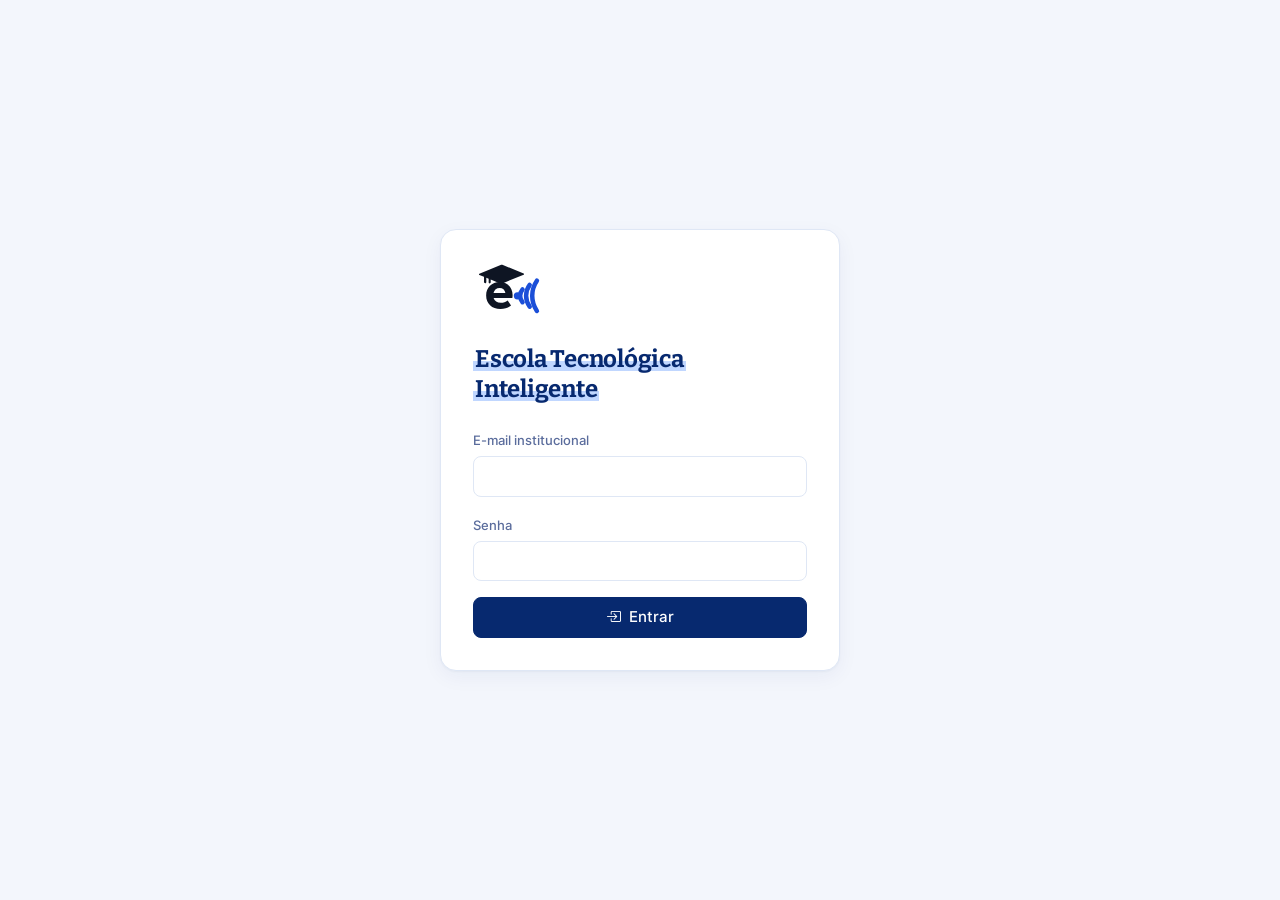
<file: site/index.html>
<!DOCTYPE html>
<html lang="pt-BR">
<head>
<meta charset="UTF-8">
<meta name="viewport" content="width=device-width, initial-scale=1">
<link rel="icon" href="assets/img/logo-eti.svg">
<title>Entrar — ETI</title>
<link href="assets/vendor/bootstrap/bootstrap.min.css" rel="stylesheet">
<link href="assets/vendor/bootstrap-icons/bootstrap-icons.min.css" rel="stylesheet">
<link href="assets/css/eti.css" rel="stylesheet">
</head>
<body>

<main class="entrar">
  <form id="form-login">
    <img src="assets/img/logo-eti.svg" alt="" width="72" class="d-block mb-4">
    <h1>Escola Tecnológica Inteligente</h1>

    <div class="mt-4 mb-3">
      <label class="form-label" for="email">E-mail institucional</label>
      <input class="form-control" type="email" id="email" autocomplete="username" required>
    </div>

    <div class="mb-3">
      <label class="form-label" for="senha">Senha</label>
      <input class="form-control" type="password" id="senha" autocomplete="current-password" required>
    </div>

    <button type="submit" class="btn btn-primary w-100 py-2" id="btn-entrar">
      <i class="bi bi-box-arrow-in-right" aria-hidden="true"></i> Entrar
    </button>

    <p class="legenda mt-3" id="erro" role="alert" hidden></p>

  </form>
</main>

<script>window.ETI_PAGINA_LOGIN = true;</script>
<script src="assets/vendor/firebase/firebase-app-compat.js"></script>
<script src="assets/vendor/firebase/firebase-auth-compat.js"></script>
<script src="assets/vendor/firebase/firebase-database-compat.js"></script>
<script src="assets/js/firebase-config.js"></script>
<script src="assets/js/app.js"></script>
<script src="assets/js/data.js"></script>
<script>
// Já entrou antes neste navegador: vai direto para a sala.
ETI.auth.onUsuario(function (u) {
  if (u && ETI.ui.sessao()) location.replace('dashboard.html');
});

const NOMES = { gestor: 'gestor', professor: 'professor' };

function mostrarErro(texto) {
  const erro = document.getElementById('erro');
  erro.textContent = texto;
  erro.hidden = false;
  document.getElementById('btn-entrar').disabled = false;
}

document.getElementById('form-login').addEventListener('submit', function (e) {
  e.preventDefault();
  const escolhido = document.querySelector('input[name="perfil"]:checked').value;
  const email = document.getElementById('email').value.trim();
  document.getElementById('erro').hidden = true;
  document.getElementById('btn-entrar').disabled = true;

  // 1. O Firebase confere e-mail e senha. 2. Lê o perfil da conta (perfis/<uid>).
  // 3. Só entra se o perfil marcado na tela for o da conta.
  ETI.auth.entrar(email, document.getElementById('senha').value)
    .then(function (cred) { return ETI.auth.perfil(cred.user.uid); })
    .then(function (perfil) {
      if (perfil !== escolhido) {
        return firebase.auth().signOut().then(function () {
          mostrarErro('Esta conta é de ' + NOMES[perfil] + '. Marque "' +
            (perfil === 'gestor' ? 'Gestor' : 'Professor') + '" para entrar.');
        });
      }
      localStorage.setItem('eti:sessao', JSON.stringify({ perfil: perfil, email: email, entrouEm: Date.now() }));
      location.href = 'dashboard.html';
    })
    .catch(function (err) {
      const msgs = {
        'auth/invalid-credential': 'E-mail ou senha incorretos.',
        'auth/invalid-login-credentials': 'E-mail ou senha incorretos.',
        'auth/wrong-password': 'E-mail ou senha incorretos.',
        'auth/user-not-found': 'E-mail ou senha incorretos.',
        'auth/invalid-email': 'Esse e-mail não é válido.',
        'auth/too-many-requests': 'Muitas tentativas. Espere um pouco e tente de novo.',
        'auth/network-request-failed': 'Sem internet para falar com o Firebase.'
      };
      mostrarErro(msgs[err.code] || 'Não deu para entrar (' + (err.code || err.message) + ').');
    });
});
</script>
</body>
</html>
</file>
<file: site/assets/css/eti.css>
@font-face { font-family: 'Inter'; src: url('../fonts/inter-latin-400-normal.woff2') format('woff2'); font-weight: 400; font-display: swap; }
@font-face { font-family: 'Inter'; src: url('../fonts/inter-latin-500-normal.woff2') format('woff2'); font-weight: 500; font-display: swap; }
@font-face { font-family: 'Inter'; src: url('../fonts/inter-latin-600-normal.woff2') format('woff2'); font-weight: 600; font-display: swap; }
@font-face { font-family: 'Inter'; src: url('../fonts/inter-latin-700-normal.woff2') format('woff2'); font-weight: 700; font-display: swap; }
@font-face { font-family: 'Bitter'; src: url('../fonts/bitter-latin-600-normal.woff2') format('woff2'); font-weight: 600; font-display: swap; }
@font-face { font-family: 'Bitter'; src: url('../fonts/bitter-latin-700-normal.woff2') format('woff2'); font-weight: 700; font-display: swap; }

:root {
  /* Tokens do ETI */
  --tinta: #07296F;
  --tinta-forte: #0B3A94;
  --tinta-fraca: #5A6C9C;
  --peri: #8DB6FF;
  --peri-fraco: #E3EDFF;
  --fundo: #F3F6FC;
  --papel: #FFFFFF;
  --linha: #DFE7F5;
  --alerta: #D1531F;
  --alerta-fraco: #FDF1EC;

  --titulo: 'Bitter', Georgia, serif;
  --texto: 'Inter', system-ui, -apple-system, 'Segoe UI', sans-serif;

  --raio: 12px;
  --raio-p: 8px;
  --sombra: 0 1px 2px rgba(7, 41, 111, 0.04), 0 6px 20px rgba(7, 41, 111, 0.05);

  --e1: 6px;
  --e2: 12px;
  --e3: 20px;
  --e4: 32px;
  --e5: 56px;
  --e6: 96px;

  --t1: 13px;
  --t2: 15px;
  --t3: 18px;
  --t4: 28px;
  --t5: 40px;

  /* Bootstrap apontando para os tokens */
  --bs-body-bg: var(--fundo);
  --bs-body-color: var(--tinta);
  --bs-body-font-family: var(--texto);
  --bs-font-sans-serif: var(--texto);
  --bs-body-font-size: var(--t2);
  --bs-body-line-height: 1.55;
  --bs-heading-color: var(--tinta);
  --bs-emphasis-color: var(--tinta);
  --bs-secondary-color: var(--tinta-fraca);
  --bs-primary: #07296F;
  --bs-primary-rgb: 7, 41, 111;
  --bs-border-color: var(--linha);
  --bs-border-radius: var(--raio-p);
  --bs-border-radius-lg: var(--raio);
  --bs-link-color: #07296F;
  --bs-link-color-rgb: 7, 41, 111;
  --bs-link-hover-color: #0B3A94;
  --bs-link-hover-color-rgb: 11, 58, 148;
  --bs-focus-ring-color: rgba(141, 182, 255, 0.45);
}

body { -webkit-font-smoothing: antialiased; font-variant-numeric: tabular-nums; }

h1, h2, h3 { margin: 0; font-family: var(--titulo); font-weight: 700; letter-spacing: -0.01em; }

/* O marca-texto periwinkle atrás do título é a herança do caderno. */
h1 {
  display: inline;
  font-size: var(--t4);
  line-height: 1.25;
  background: linear-gradient(transparent 58%, rgba(141, 182, 255, 0.55) 58%, rgba(141, 182, 255, 0.55) 92%, transparent 92%);
  -webkit-box-decoration-break: clone;
  box-decoration-break: clone;
  padding: 0 2px;
}

h2 { font-size: var(--t3); font-weight: 600; line-height: 1.3; }
h3 { font-family: var(--texto); font-size: var(--t2); font-weight: 600; }
p { margin: 0; }

:focus-visible { outline: 2px solid var(--tinta); outline-offset: 2px; }

[v-cloak] { display: none; }

/* ---------- Bootstrap: botões ---------- */

.btn {
  --bs-btn-font-weight: 500;
  --bs-btn-font-size: var(--t2);
  --bs-btn-padding-x: 16px;
  --bs-btn-padding-y: 8px;
  --bs-btn-border-radius: var(--raio-p);
  --bs-btn-focus-box-shadow: 0 0 0 3px var(--peri-fraco);
  display: inline-flex;
  align-items: center;
  justify-content: center;
  gap: 8px;
}

.btn-primary {
  --bs-btn-color: #fff;
  --bs-btn-bg: var(--tinta);
  --bs-btn-border-color: var(--tinta);
  --bs-btn-hover-color: #fff;
  --bs-btn-hover-bg: var(--tinta-forte);
  --bs-btn-hover-border-color: var(--tinta-forte);
  --bs-btn-active-color: #fff;
  --bs-btn-active-bg: #05205A;
  --bs-btn-active-border-color: #05205A;
  --bs-btn-disabled-color: #fff;
  --bs-btn-disabled-bg: var(--tinta);
  --bs-btn-disabled-border-color: var(--tinta);
}

.btn-outline-primary {
  --bs-btn-color: var(--tinta);
  --bs-btn-bg: var(--papel);
  --bs-btn-border-color: var(--linha);
  --bs-btn-hover-color: var(--tinta);
  --bs-btn-hover-bg: var(--papel);
  --bs-btn-hover-border-color: var(--tinta);
  --bs-btn-active-color: var(--tinta);
  --bs-btn-active-bg: var(--peri-fraco);
  --bs-btn-active-border-color: var(--tinta);
  --bs-btn-disabled-color: var(--tinta-fraca);
  --bs-btn-disabled-bg: var(--papel);
  --bs-btn-disabled-border-color: var(--linha);
}

.btn-link {
  --bs-btn-color: var(--tinta-fraca);
  --bs-btn-hover-color: var(--alerta);
  --bs-btn-active-color: var(--alerta);
  --bs-btn-padding-x: 0;
  --bs-btn-padding-y: 0;
  --bs-btn-font-size: var(--t1);
  --bs-btn-font-weight: 400;
  gap: 4px;
}

/* ---------- Bootstrap: formulários ---------- */

.form-label {
  margin-bottom: var(--e1);
  font-size: var(--t1);
  font-weight: 500;
  color: var(--tinta-fraca);
}

.form-control,
.form-select {
  font-size: var(--t2);
  color: var(--tinta);
  background-color: var(--papel);
  border-color: var(--linha);
  border-radius: var(--raio-p);
  padding: 8px 11px;
}

.form-control:focus,
.form-select:focus {
  color: var(--tinta);
  border-color: var(--tinta);
  box-shadow: 0 0 0 3px var(--peri-fraco);
}

.form-check-input:checked { background-color: var(--tinta); border-color: var(--tinta); }
.form-check-input:focus { border-color: var(--tinta); box-shadow: 0 0 0 3px var(--peri-fraco); }

/* ---------- Bootstrap: tabelas ---------- */

.table {
  --bs-table-bg: transparent;
  --bs-table-color: var(--tinta);
  --bs-table-border-color: var(--linha);
  margin-bottom: 0;
}

.table > :not(caption) > * > * { padding: 10px 12px 10px 0; }
.table > :not(caption) > * > *:last-child { padding-right: 0; }

.table th {
  font-size: var(--t1);
  font-weight: 500;
  color: var(--tinta-fraca);
  white-space: nowrap;
}

/* Segura elementos absolutos (ex.: .visually-hidden) dentro da rolagem da tabela. */
.table-responsive { position: relative; }

.table > tbody > tr:last-child > * { border-bottom-width: 0; }
.table > tfoot > tr > * { font-weight: 700; border-top: 1px solid var(--linha); border-bottom-width: 0; }
.table .n { text-align: right; }

.table input {
  width: 100%;
  min-width: 56px;
  font: inherit;
  text-align: right;
  color: var(--tinta);
  background: none;
  border: 1px solid transparent;
  border-radius: 6px;
  padding: 3px 6px;
}

.table input:hover { border-color: var(--linha); }
.table input:focus { outline: none; border-color: var(--tinta); background: var(--papel); }

/* ---------- Estrutura ---------- */

.pagina {
  max-width: 1120px;
  margin: 0 auto;
  padding: var(--e3) var(--e3) var(--e6);
}

.topo {
  display: flex;
  align-items: center;
  justify-content: space-between;
  gap: var(--e2) var(--e3);
  flex-wrap: wrap;
  margin-bottom: var(--e4);
  padding: 10px 14px 10px 16px;
  background: var(--papel);
  border: 1px solid var(--linha);
  border-radius: var(--raio);
  box-shadow: var(--sombra);
}

.marca {
  display: flex;
  align-items: center;
  gap: 10px;
  color: var(--tinta);
  text-decoration: none;
  font-family: var(--titulo);
  font-weight: 700;
  font-size: var(--t3);
}

.marca img { width: 34px; height: auto; display: block; }

.menu { display: flex; gap: 4px; flex-wrap: wrap; align-items: center; }

.menu a,
.menu button {
  display: inline-flex;
  align-items: center;
  gap: 6px;
  padding: 7px 12px;
  border: 0;
  border-radius: var(--raio-p);
  background: none;
  color: var(--tinta-fraca);
  text-decoration: none;
  font: inherit;
  font-weight: 500;
  cursor: pointer;
}

.menu a:hover { color: var(--tinta); background: var(--fundo); }
.menu a[aria-current] { color: var(--tinta); background: var(--peri-fraco); font-weight: 600; }
.menu button { margin-left: var(--e1); }
.menu button:hover { color: var(--alerta); }

.cabecalho { margin-bottom: var(--e4); }

.cabecalho h1 + p {
  margin-top: var(--e2);
  color: var(--tinta-fraca);
  max-width: 62ch;
}

/* ---------- Cards do ETI ---------- */

.secao,
.leitura,
.laudo {
  background: var(--papel);
  border: 1px solid var(--linha);
  border-radius: var(--raio);
  box-shadow: var(--sombra);
}

.secao { padding: var(--e3) 24px 24px; margin-bottom: var(--e3); }
.secao > h2 { margin-bottom: var(--e3); }

/* Cards dentro de uma linha do grid: o espaço vem do gutter da linha. */
.row > * > .secao { margin-bottom: 0; height: 100%; }

.leitura {
  display: flex;
  flex-direction: column;
  gap: var(--e2);
  height: 100%;
  padding: var(--e3);
  min-width: 0;
}

.leitura .valor {
  display: block;
  font-size: var(--t5);
  font-weight: 600;
  line-height: 1;
  letter-spacing: -0.035em;
  white-space: nowrap;
}

.leitura .valor i {
  margin-left: 0.2em;
  font-style: normal;
  font-size: var(--t3);
  font-weight: 400;
  letter-spacing: 0;
  color: var(--tinta-fraca);
}

.leitura .rotulo {
  display: block;
  color: var(--tinta-fraca);
  font-size: var(--t1);
  font-weight: 500;
}

.leitura.fora { border-color: var(--alerta); background: var(--alerta-fraco); }
.leitura.fora .valor { color: var(--alerta); }

.barra {
  height: 6px;
  margin-top: 2px;
  background: var(--linha);
  border-radius: 999px;
  overflow: hidden;
}

.barra span {
  display: block;
  height: 100%;
  width: 0;
  background: var(--tinta);
  border-radius: inherit;
  transition: width 0.3s;
}

.barra span.cheia { background: var(--alerta); }

.resumo {
  font-size: var(--t3);
  line-height: 1.5;
  letter-spacing: -0.01em;
  margin-bottom: var(--e3);
  padding: var(--e3) 24px;
  background: var(--peri-fraco);
  border-radius: var(--raio);
}

.resumo em { font-style: normal; font-weight: 700; }

.grafico { height: 240px; position: relative; }

.legenda {
  margin-top: var(--e2);
  color: var(--tinta-fraca);
  font-size: var(--t1);
}

/* ---------- Alertas do sistema ---------- */

.alertas.com-alerta { border-color: var(--alerta); background: var(--alerta-fraco); }
.alertas.com-alerta > h2 { color: var(--alerta); }

.alerta {
  display: flex;
  flex-wrap: wrap;
  align-items: baseline;
  gap: 2px var(--e2);
  padding: var(--e2) 0;
  border-top: 1px solid rgba(209, 83, 31, 0.2);
}

.alerta:first-child { border-top: 0; padding-top: 0; }
.alerta:last-child { padding-bottom: 0; }
.alerta strong { color: var(--alerta); font-weight: 600; }
.alerta .sub { flex-basis: 100%; }

/* ---------- Blocos dentro de um card ---------- */

.bloco + .bloco,
form + .bloco {
  margin-top: var(--e3);
  padding-top: var(--e3);
  border-top: 1px solid var(--linha);
}

.bloco h3 { margin-bottom: var(--e2); }
.bloco > .legenda { margin-top: var(--e1); }

.seletor {
  display: inline-flex;
  flex-wrap: wrap;
  gap: 2px;
  padding: 3px;
  background: var(--fundo);
  border: 1px solid var(--linha);
  border-radius: var(--raio-p);
}

.seletor button {
  font: inherit;
  font-weight: 500;
  color: var(--tinta-fraca);
  background: none;
  border: 0;
  border-radius: 6px;
  padding: 6px 14px;
  cursor: pointer;
}

.seletor button:hover { color: var(--tinta); }

.seletor button[aria-pressed="true"] {
  color: var(--tinta);
  background: var(--papel);
  font-weight: 600;
  box-shadow: 0 1px 3px rgba(7, 41, 111, 0.12);
}

/* ---------- Equipamentos ---------- */

.item {
  display: flex;
  align-items: center;
  justify-content: space-between;
  gap: var(--e3);
  padding: 14px 0;
  border-bottom: 1px solid var(--linha);
}

.item:first-child { padding-top: 0; }
.item .nome { font-weight: 500; }

.sub {
  display: block;
  color: var(--tinta-fraca);
  font-size: var(--t1);
  font-weight: 400;
}

.estado-eq { white-space: nowrap; }
.estado-eq.ligado { color: var(--tinta); font-weight: 500; }

.chave {
  position: relative;
  flex: 0 0 auto;
  width: 44px;
  height: 24px;
  padding: 0;
  border: 0;
  border-radius: 999px;
  background: var(--linha);
  cursor: pointer;
  transition: background 0.15s;
}

.chave::after {
  content: "";
  position: absolute;
  top: 3px;
  left: 3px;
  width: 18px;
  height: 18px;
  border-radius: 50%;
  background: var(--papel);
  box-shadow: 0 1px 2px rgba(7, 41, 111, 0.25);
  transition: left 0.15s;
}

.chave[aria-pressed="true"] { background: var(--tinta); }
.chave[aria-pressed="true"]::after { left: 23px; }
.chave:disabled { opacity: 0.45; cursor: not-allowed; }

.link-acao {
  display: inline-flex;
  align-items: center;
  gap: 4px;
  border: 0;
  background: none;
  padding: 0;
  font: inherit;
  font-size: var(--t1);
  color: var(--tinta-fraca);
  cursor: pointer;
  text-decoration: underline;
  text-underline-offset: 3px;
}

.link-acao:hover { color: var(--alerta); }

/* ---------- Destaques de cálculo ---------- */

.destaque {
  margin-top: var(--e2);
  padding: var(--e3);
  background: var(--fundo);
  border-radius: var(--raio-p);
}

.destaque .valor {
  display: block;
  font-size: var(--t4);
  font-weight: 700;
  letter-spacing: -0.025em;
  line-height: 1.15;
}

.destaque .rotulo {
  display: block;
  color: var(--tinta-fraca);
  font-size: var(--t1);
  font-weight: 500;
  margin-bottom: var(--e1);
}

.destaque p {
  margin-top: var(--e1);
  color: var(--tinta-fraca);
  font-size: var(--t1);
  max-width: 46ch;
}

.dados { margin: var(--e2) 0 0; }

.dados div {
  display: flex;
  justify-content: space-between;
  gap: var(--e3);
  padding: 9px 0;
  border-top: 1px solid var(--linha);
}

.dados dt { color: var(--tinta-fraca); font-size: var(--t1); font-weight: 400; }
.dados dd { margin: 0; font-weight: 600; font-size: var(--t1); }

/* ---------- Avisos ---------- */

.aviso { padding: var(--e3) 0; border-bottom: 1px solid var(--linha); }
.aviso:first-child { padding-top: 0; }
.aviso:last-child { border-bottom: 0; padding-bottom: 0; }
.aviso.fora h3, .aviso.fora p { color: var(--tinta-fraca); }
.aviso.fora h3 { text-decoration: line-through; text-decoration-thickness: 1px; }
.aviso p { margin-top: 4px; color: var(--tinta-fraca); max-width: 56ch; }

.aviso .meta {
  display: flex;
  gap: var(--e2) var(--e3);
  align-items: baseline;
  flex-wrap: wrap;
  margin-top: var(--e2);
  font-size: var(--t1);
  color: var(--tinta-fraca);
}

.nota {
  margin-top: var(--e4);
  color: var(--tinta-fraca);
  font-size: var(--t1);
  max-width: 72ch;
}

.vazio { padding: var(--e3) 0; color: var(--tinta-fraca); }

/* ---------- Login ---------- */

.entrar {
  min-height: 100vh;
  display: grid;
  place-items: center;
  padding: var(--e3);
}

.entrar form {
  width: 100%;
  max-width: 400px;
  padding: var(--e4);
  background: var(--papel);
  border: 1px solid var(--linha);
  border-radius: 16px;
  box-shadow: var(--sombra);
}

.entrar h1 { font-size: 24px; }

.perfil {
  display: block;
  padding: var(--e2) 14px;
  margin-bottom: var(--e1);
  border: 1px solid var(--linha);
  border-radius: var(--raio-p);
  font-weight: 600;
  cursor: pointer;
  transition: border-color 0.15s, background 0.15s;
}

.perfil:hover { border-color: var(--tinta-fraca); }
.perfil:has(input:checked) { border-color: var(--tinta); background: var(--peri-fraco); }
.perfil .form-check-input { margin: 0 10px 0 0; vertical-align: -2px; }
.perfil .sub { margin-left: 27px; }

/* ---------- Painel de TV (único com cores invertidas; mantém o quadriculado) ---------- */

.tv {
  min-height: 100vh;
  background-color: var(--tinta);
  background-image:
    linear-gradient(to right, rgba(141, 182, 255, 0.12) 1px, transparent 1px),
    linear-gradient(to bottom, rgba(141, 182, 255, 0.12) 1px, transparent 1px);
  background-size: 54px 54px;
  color: var(--papel);
  padding: 3vw 4vw;
  display: flex;
  flex-direction: column;
  gap: 3vw;
}

.tv-topo {
  display: flex;
  align-items: center;
  justify-content: space-between;
  gap: 2vw;
  color: rgba(250, 251, 253, 0.7);
  font-size: clamp(13px, 1.2vw, 24px);
}

.tv-topo img { width: clamp(44px, 4.4vw, 88px); filter: brightness(0) invert(1); }

.tv-hora {
  font-size: clamp(28px, 3.4vw, 64px);
  font-weight: 600;
  letter-spacing: -0.03em;
  color: var(--papel);
  line-height: 1;
}

.tv-corpo {
  flex: 1 1 auto;
  display: flex;
  flex-direction: column;
  justify-content: center;
  gap: 2vw;
  min-height: 0;
}

.tv-tipo { color: #FFB494; font-size: clamp(14px, 1.5vw, 30px); font-weight: 600; }

.tv-corpo h2 {
  font-family: var(--titulo);
  font-weight: 700;
  font-size: clamp(32px, 5vw, 92px);
  line-height: 1.1;
  letter-spacing: -0.015em;
  max-width: 18ch;
  color: var(--papel);
}

.tv-alerta h2 { color: #FFD9C9; }

.tv-corpo p {
  font-size: clamp(17px, 2vw, 38px);
  line-height: 1.35;
  color: var(--peri);
  max-width: 36ch;
}

.tv-rodape { display: flex; gap: 1.6vw; flex-wrap: wrap; align-items: stretch; }

/* Variação escura do CardLeitura, usada no painel de TV */
.leitura.leitura-tv {
  gap: var(--e1);
  height: auto;
  min-width: 12vw;
  padding: 1.2vw 1.8vw;
  color: var(--papel);
  background: rgba(255, 255, 255, 0.07);
  border-color: rgba(141, 182, 255, 0.22);
  border-radius: clamp(8px, 0.8vw, 16px);
  box-shadow: none;
}

.leitura-tv .valor { font-size: clamp(24px, 2.8vw, 52px); }
.leitura-tv .valor i { font-size: 0.45em; color: rgba(250, 251, 253, 0.7); }
.leitura-tv .rotulo { color: rgba(250, 251, 253, 0.7); font-size: clamp(11px, 1vw, 20px); }
.leitura-tv.fora { border-color: var(--alerta); background: rgba(209, 83, 31, 0.25); }
.leitura-tv.fora .valor { color: #FFB494; }

.tv-estado {
  margin-left: auto;
  align-self: center;
  color: rgba(250, 251, 253, 0.7);
  font-size: clamp(11px, 1vw, 20px);
}

/* ---------- Relatório ---------- */

.laudo { max-width: 820px; padding: var(--e4) 40px; }
.laudo h2 { margin: var(--e4) 0 var(--e2); padding-bottom: var(--e1); }
.laudo h2:first-of-type { margin-top: var(--e3); }

/* ---------- Responsivo ---------- */

@media (max-width: 640px) {
  :root { --t4: 24px; --t5: 32px; }
  .pagina { padding: var(--e2) var(--e2) var(--e5); }
  .secao { padding: 16px; }
  .leitura { padding: 16px; }
  .laudo { padding: var(--e3) 16px; }
  .entrar form { padding: var(--e3); }
}

@media print {
  .topo, .nao-imprime, .pagina > .nota { display: none; }
  body { background: #fff; }
  .pagina { padding: 0; max-width: none; }
  .laudo { max-width: none; padding: 0; border: 0; box-shadow: none; }
  h1 { background: none; }
}

@media (prefers-reduced-motion: reduce) {
  * { animation: none !important; transition: none !important; }
}
</file>
